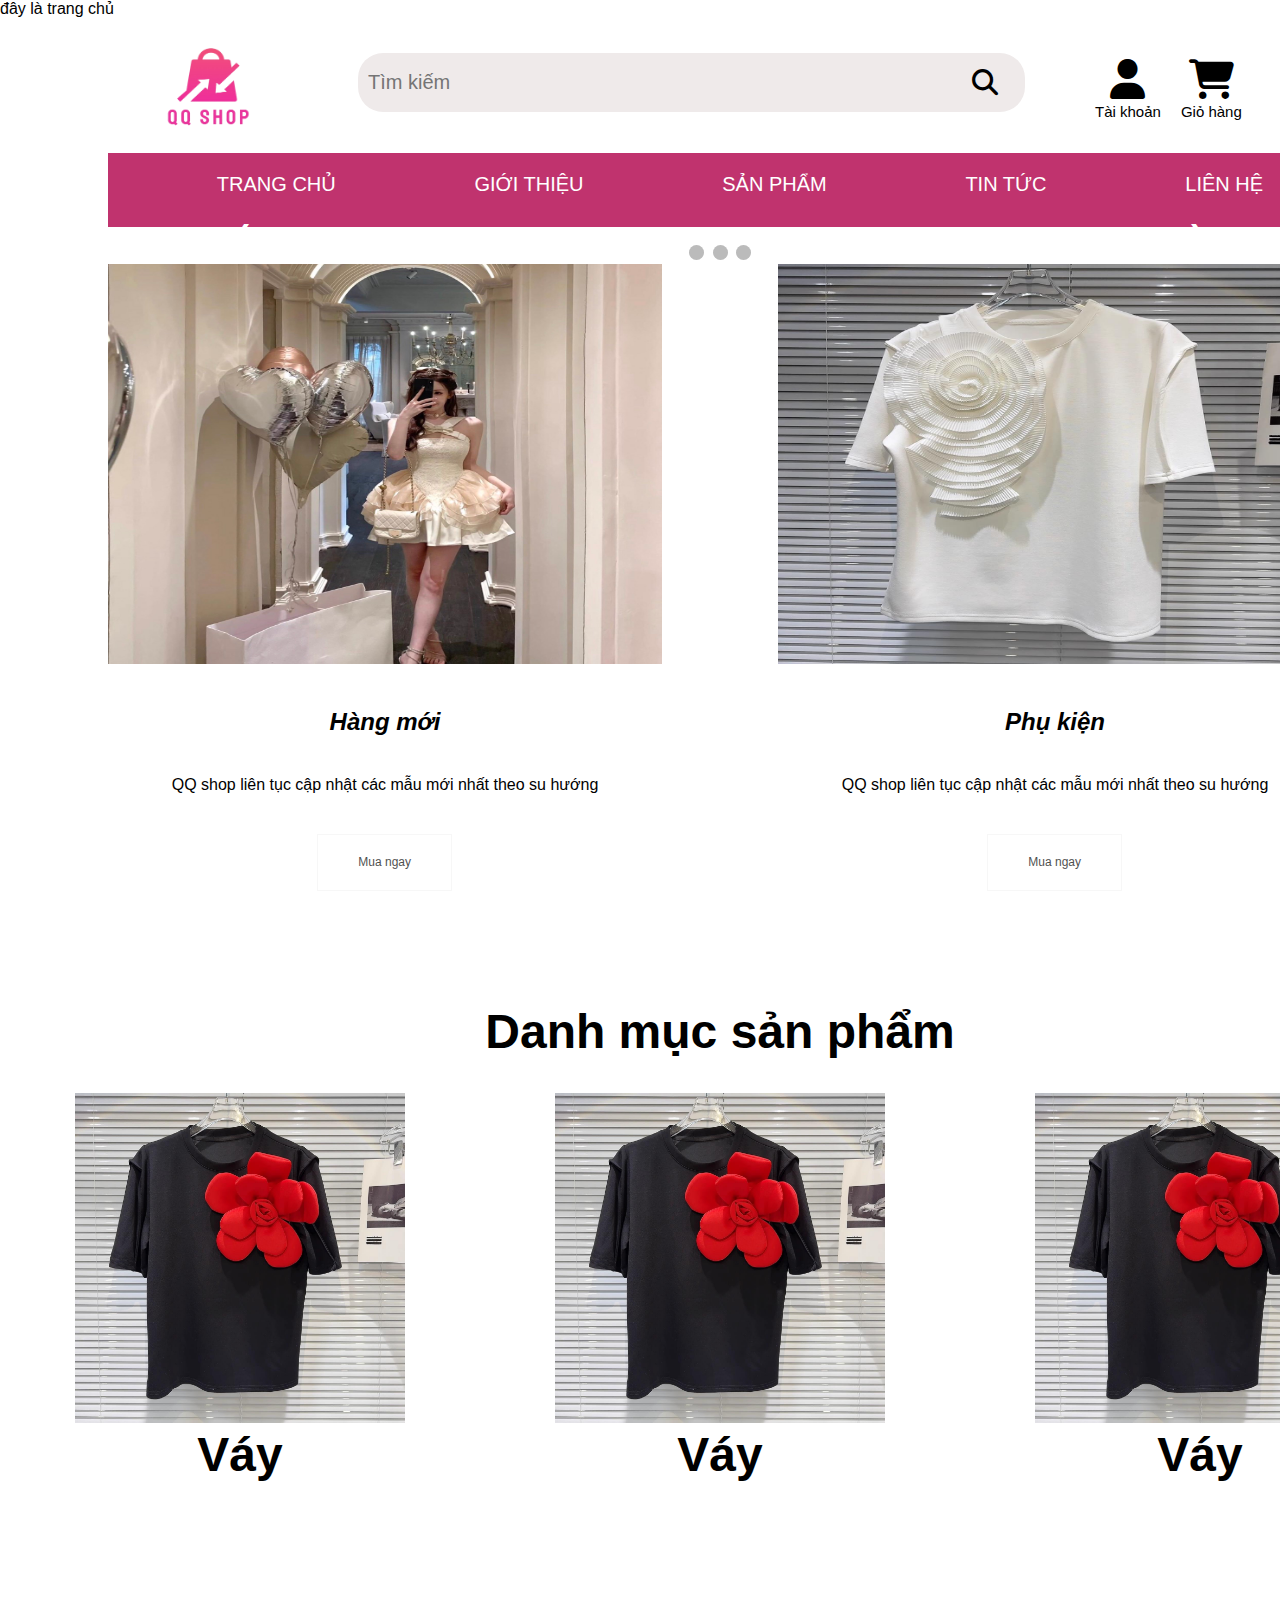
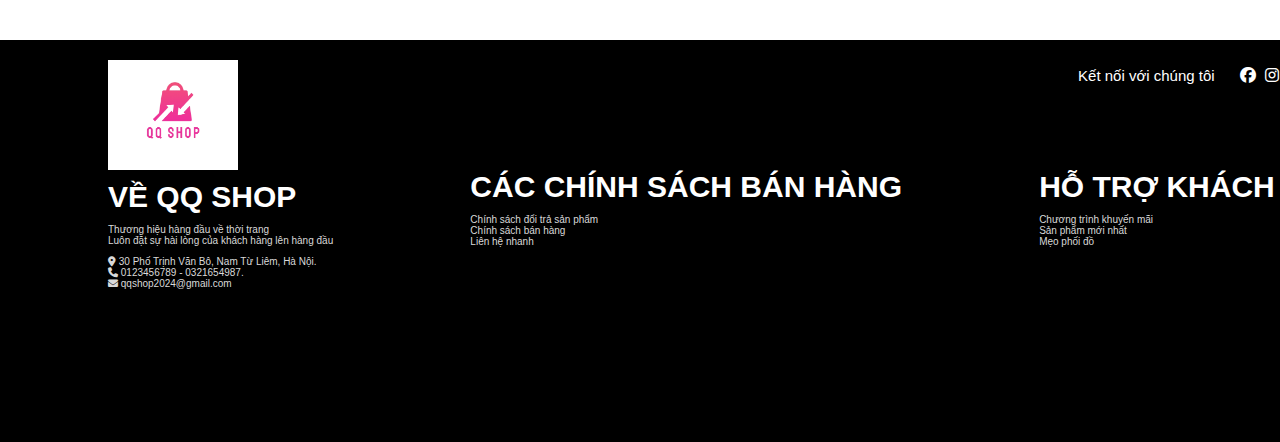
<file: index.html>
<!DOCTYPE html>
<html lang="en">
  <head>
    <meta charset="UTF-8" />
    <meta name="viewport" content="width=device-width, initial-scale=1.0" />
    <title>QQ SHOP</title>
    <link rel="stylesheet" href="css/style.css" />
    <link
      rel="stylesheet"
      href="https://cdnjs.cloudflare.com/ajax/libs/font-awesome/6.5.1/css/all.min.css"
    />
    <!-- js cho slideshow -->
    <script>
      let slideIndex = 1;
      showSlides(slideIndex);

      // Next/previous controls
      function plusSlides(n) {
        showSlides((slideIndex += n));
      }

      // Thumbnail image controls
      function currentSlide(n) {
        showSlides((slideIndex = n));
      }

      function showSlides(n) {
        let i;
        let slides = document.getElementsByClassName("mySlides");
        let dots = document.getElementsByClassName("dot");
        if (n > slides.length) {
          slideIndex = 1;
        }
        if (n < 1) {
          slideIndex = slides.length;
        }
        for (i = 0; i < slides.length; i++) {
          slides[i].style.display = "none";
        }
        for (i = 0; i < dots.length; i++) {
          dots[i].className = dots[i].className.replace(" active", "");
        }
        slides[slideIndex - 1].style.display = "block";
        dots[slideIndex - 1].className += " active";
      }
    </script>
  </head>
  <body>
    <div class="boxcenter">
      <p>đây là trang chủ</p>
      <header>
        <div class="logo">
          <img src="img/logo.png" alt="" />
        </div>
        <div class="box_search">
          <input type="search" name="search" placeholder="Tìm kiếm" />
          <span class="icon"><i class="fa-solid fa-magnifying-glass"></i></span>
        </div>
        <div class="box_right">
          <div class="box_right-taikhoan">
            <span class="icon"><i class="fa-solid fa-user"></i></span>
            <p>Tài khoản</p>
          </div>
          <div class="box_right-giohang">
            <span class="icon"><i class="fa-solid fa-cart-shopping"></i></span>
            <p>Giỏ hàng</p>
          </div>
        </div>
      </header>
      <nav>
        <ul>
          <li><a href="">TRANG CHỦ</a></li>
          <li><a href="">GIỚI THIỆU</a></li>
          <li><a href="">SẢN PHẨM</a></li>
          <li><a href="">TIN TỨC</a></li>
          <li><a href="">LIÊN HỆ</a></li>
        </ul>
      </nav>
      <article>
        <div class="content">
          <div class="banner">
            <!-- Slideshow container -->
            <div class="slideshow-container">
              <!-- Full-width images with number and caption text -->
              <div class="mySlides fade">
                <div class="numbertext">1 / 3</div>
                <img src="/img/banner1.jpg" style="width: 100%" />
                <div class="text">Caption Text</div>
              </div>

              <div class="mySlides fade">
                <div class="numbertext">2 / 3</div>
                <img src="/img/banner2.jpg" style="width: 100%" />
                <div class="text">Caption Two</div>
              </div>

              <div class="mySlides fade">
                <div class="numbertext">3 / 3</div>
                <img src="/img/banner3.jpg" style="width: 100%" />
                <div class="text">Caption Three</div>
              </div>

              <!-- Next and previous buttons -->
              <a class="prev" onclick="plusSlides(-1)">&#10094;</a>
              <a class="next" onclick="plusSlides(1)">&#10095;</a>
            </div>
            <br />

            <!-- The dots/circles -->
            <div style="text-align: center">
              <span class="dot" onclick="currentSlide(1)"></span>
              <span class="dot" onclick="currentSlide(2)"></span>
              <span class="dot" onclick="currentSlide(3)"></span>
            </div>
          </div>
          <div class="spmoi-phukien">
            <div class="spmoi">
              <img
                src="img/z5233287385840_af0ae845f139d8e8883ee281db061f34.jpg"
                style="width: 554px; height: 400px"
                alt=""
              />
              <h2>Hàng mới</h2>
              <p>QQ shop liên tục cập nhật các mẫu mới nhất theo su hướng</p>
              <button class="button-muangay">Mua ngay</button>
            </div>
            <div class="phukien">
              <img
                src="img/z5233286961091_0b87810e801dab8fc275b5969f593e02.jpg"
                style="width: 554px; height: 400px"
                alt=""
              />
              <h2>Phụ kiện</h2>
              <p>QQ shop liên tục cập nhật các mẫu mới nhất theo su hướng</p>
              <button class="button-muangay">Mua ngay</button>
            </div>
          </div>
          <div class="danhmucsp">
            <h2>Danh mục sản phẩm</h2>
            <div class="box-dmsp">
              <div class="sp">
                <img
                  src="img/z5233286981373_5733bb8d00b68e832cd935c2a43f6ae5.jpg"
                  style="width: 330px; height: 330px"
                  alt=""
                />
                <h3>Váy</h3>
              </div>
              <div class="sp">
                <img
                  src="img/z5233286981373_5733bb8d00b68e832cd935c2a43f6ae5.jpg"
                  style="width: 330px; height: 330px"
                  alt=""
                />
                <h3>Váy</h3>
              </div>
              <div class="sp">
                <img
                  src="img/z5233286981373_5733bb8d00b68e832cd935c2a43f6ae5.jpg"
                  style="width: 330px; height: 330px"
                  alt=""
                />
                <h3>Váy</h3>
              </div>
            </div>
          </div>
        </div>
      </article>
      <footer>
        <div class="row-1">
          <div class="logo">
            <img src="./img/logo.png" alt="" />
          </div>
          <div class="row-1_phai">
            <p>Kết nối với chúng tôi</p>
            <div class="icon">
              <span><i class="fa-brands fa-facebook"></i></span>
              <span><i class="fa-brands fa-instagram"></i></span>
              <span><i class="fa-brands fa-facebook-messenger"></i></span>
              <span><i class="fa-brands fa-youtube"></i></span>
            </div>
          </div>
        </div>
        <div class="row row-2">
          <div class="row-2_1">
            <h2>VỀ QQ SHOP</h2>
            <p>
              Thương hiệu hàng đầu về thời trang <br />
              Luôn đặt sự hài lòng của khách hàng lên hàng đầu
            </p>
            <div class="local">
              <i class="fa-solid fa-location-dot"></i> 30 Phố Trịnh Văn Bô, Nam
              Từ Liêm, Hà Nội.
            </div>
            <div class="phone">
              <i class="fa-solid fa-phone"></i> 0123456789 - 0321654987.
            </div>
            <div class="gmail">
              <i class="fa-solid fa-envelope"></i> qqshop2024@gmail.com
            </div>
          </div>
          <div class="row-2_2">
            <h2>CÁC CHÍNH SÁCH BÁN HÀNG</h2>
            <p>
              Chính sách đổi trả sản phẩm <br />
              Chính sách bán hàng <br />
              Liên hệ nhanh
            </p>
          </div>
          <div class="row-2_3">
            <h2>HỖ TRỢ KHÁCH HÀNG</h2>
            <p>
              Chương trình khuyến mãi <br />
              Sản phẩm mới nhất <br />
              Mẹo phối đồ
            </p>
          </div>
        </div>
      </footer>
    </div>
  </body>
</html>
</file>
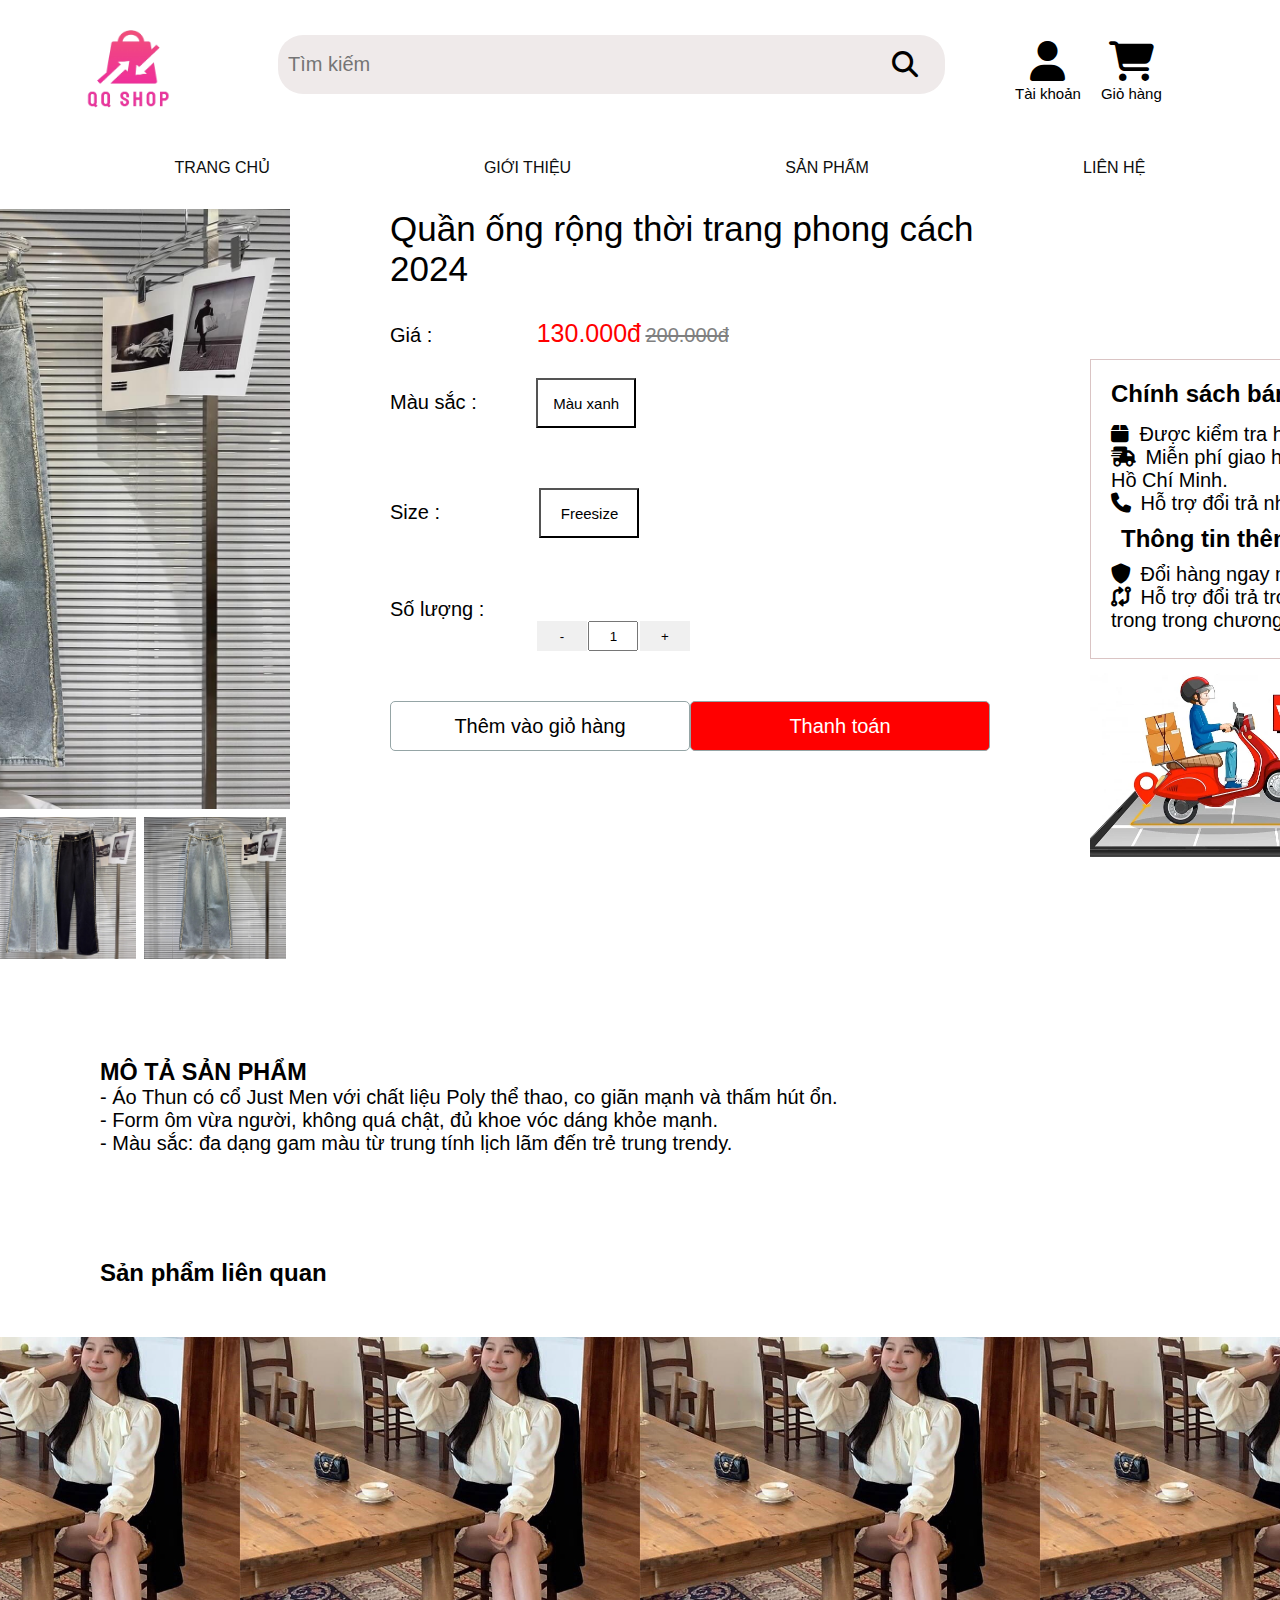
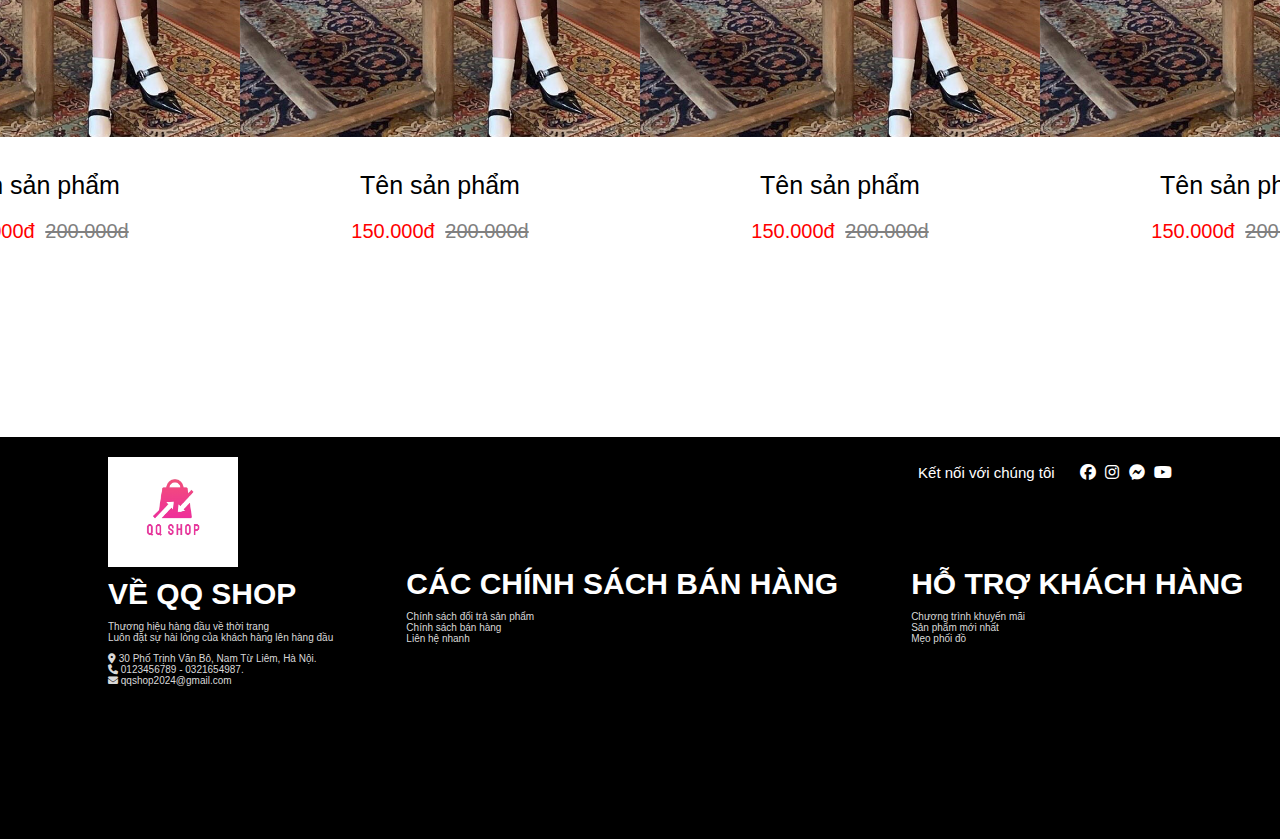
<file: chitietsanpham.html>
<!DOCTYPE html>
<html lang="en">
  <head>
    <meta charset="UTF-8" />
    <meta name="viewport" content="width=device-width, initial-scale=1.0" />
    <title>QQ SHOP</title>
    <link rel="stylesheet" href="./css/index.css" />
    <link
      rel="stylesheet"
      href="https://cdnjs.cloudflare.com/ajax/libs/font-awesome/6.5.1/css/all.min.css"
    />
  </head>

  <body>
    <div class="boxcenter">
      <header>
        <div class="logo">
          <img
            src="img/Ảnh_chụp_màn_hình_2024-03-14_225700-removebg.png"
            alt=""
          />
        </div>
        <div class="box_search">
          <input type="search" name="search" placeholder="Tìm kiếm" />
          <span class="icon"><i class="fa-solid fa-magnifying-glass"></i></span>
        </div>
        <div class="box_right">
          <div class="box_right-taikhoan">
            <span class="icon"><i class="fa-solid fa-user"></i></span>
            <p>Tài khoản</p>
          </div>
          <div class="box_right-giohang">
            <span class="icon"><i class="fa-solid fa-cart-shopping"></i></span>
            <p>Giỏ hàng</p>
          </div>
        </div>
      </header>
      <nav>
        <ul>
          <li><a href="">TRANG CHỦ</a></li>
          <li><a href="">GIỚI THIỆU</a></li>
          <li><a href="">SẢN PHẨM</a></li>

          <li><a href="">LIÊN HỆ</a></li>
        </ul>
      </nav>
      <div class="giua">
        <div class="t">
          <div class="tren">
            <img
              src="img/z5233287501735_4125a0d3e989b414572c8027aeea053e.jpg"
              alt=""
            />
          </div>
          <div class="duoi">
            <img
              src="img/z5233287453844_2f013d3e5e1a1f97ae69f56e5de87e44.jpg"
              alt=""
            />
            <img
              src="img/z5233287471069_9cd25adbd83e0e5509b92c4cba569fab.jpg"
              alt=""
            />
            <img
              src="img/z5233287492163_71b1dc995e72fbf4c4d9f2cd9ffaf17f.jpg"
              alt=""
            />
            <img
              src="img/z5233287501735_4125a0d3e989b414572c8027aeea053e.jpg"
              alt=""
            />
          </div>
        </div>
        <div class="p">
          <p>Quần ống rộng thời trang phong cách 2024</p>
          <div class="gia">
            <label for="">Giá :</label>
            <span style="margin-left: 100px">130.000đ</span>
            <span
              style="
                font-size: 20px;
                color: gray;
                text-decoration: line-through;
              "
              >200.000đ</span
            >
          </div>
          <div class="mausac">
            <label for="">Màu sắc :</label>

            <button>Màu xanh</button>
          </div>

          <div class="size">
            <label for="">Size :</label>
            <button>Freesize</button>
          </div>
          <div class="sl">
            <label style="font-size: 20px">Số lượng :</label>
            <div class="quantity">
              <button class="minus-btn" type="button">-</button>
              <input type="text" class="qty-input" value="1" />
              <button class="plus-btn" type="button">+</button>
            </div>
            <div class="thanhtoan">
              <button>Thêm vào giỏ hàng</button>
              <button class="b1">Thanh toán</button>
            </div>
          </div>

        </div>
        <div class="c">
          <div class="benphai">
          <h2>Chính sách bán hàng</h2>
          <div class="d1">
          <span><i style="font-size: 20px;" class="fa-solid fa-box"></i></span>
          <span class="chu">Được kiểm tra hàng trước khi nhận</span>
          </div>

          <div class="d2">
            <span><i style="font-size: 20px;" class="fa-solid fa-truck-fast"></i></span>
            <span class="chu">Miễn phí giao hàng với hóa đơn từ 500K tại TP. Hồ Chí Minh.</span>
          </div>

          <div class="d3">
            <span><i style="font-size: 20px;" class="fa-solid fa-phone"></i></span>
            <span class="chu">Hỗ trợ đổi trả nhanh chóng</span>
          </div>

          <h2 style="padding: 10px;">Thông tin thêm</h2>
          <div class="d4">
            <span class="icon1"><i style="font-size: 20px;" class="fa-solid fa-shield"></i></span>
            <span class="chu">Đổi hàng ngay nếu lỗi từ người bán</span>
          </div>
          <div class="d5">
            <span><i style="font-size: 20px;" class="fa-solid fa-code-compare"></i></span>
            <span class="chu">Hỗ trợ đổi trả trong vòng 7 ngày (trừ sản phẩm trong trong chương trình ưu đãi).</span>
          </div>
          
        </div>
        <img src="img/product_banner.webp" alt="">
        </div>
      </div>

     <article class="mota">
      <h3>MÔ TẢ SẢN PHẨM</h3>
        
        <p>
          - Áo Thun có cổ Just Men với chất liệu Poly thể thao, co giãn mạnh và thấm hút ổn.</p>
        <p>- Form ôm vừa người, không quá chật, đủ khoe vóc dáng khỏe mạnh.</p>
          <p>- Màu sắc: đa dạng gam màu từ trung tính lịch lãm đến trẻ trung trendy.</p>
        
     
     </article>

     <h2 style="margin-left: 100px; ">Sản phẩm liên quan</h2>

     <article class="splq">
        <div class="sp1">
          <img src="./img/z5233287086764_5a383f8d05003f587cf5588212d1ff54.jpg" alt="">
          <br>
          <span class="tensp">Tên sản phẩm</span>
          <p style="color: red;">150.000đ <span style="color: gray;text-decoration: line-through; margin-left: 5px;">200.000d</span></p>
        </div>
        <div class="sp2">
          <img src="./img/z5233287086764_5a383f8d05003f587cf5588212d1ff54.jpg" alt="">
          <br>
          <span class="tensp">Tên sản phẩm</span>
          <p style="color: red;">150.000đ <span style="color: gray;text-decoration: line-through; margin-left: 5px;">200.000d</span></p>
        </div>
        <div class="sp3">
          <img src="./img/z5233287086764_5a383f8d05003f587cf5588212d1ff54.jpg" alt="">
          <br>
          <span class="tensp">Tên sản phẩm</span>
          <p style="color: red;">150.000đ <span style="color: gray;text-decoration: line-through; margin-left: 5px;">200.000d</span></p>
        </div>
        <div class="sp4">
          <img src="./img/z5233287086764_5a383f8d05003f587cf5588212d1ff54.jpg" alt="">
          <br>
          <span class="tensp">Tên sản phẩm</span>
          <p style="color: red;">150.000đ <span style="color: gray;text-decoration: line-through; margin-left: 5px;">200.000d</span></p>
        </div>
        
     </article>


   
        

<!-- footter -->

      <footer>
        <div class="row-1">
          <div class="logo">
            <img
              src="img/Ảnh_chụp_màn_hình_2024-03-14_225700-removebg.png"
              alt=""
            />
          </div>
          <div class="row-1_phai">
            <p>Kết nối với chúng tôi</p>
            <div class="icon">
              <span><i class="fa-brands fa-facebook"></i></span>
              <span><i class="fa-brands fa-instagram"></i></span>
              <span><i class="fa-brands fa-facebook-messenger"></i></span>
              <span><i class="fa-brands fa-youtube"></i></span>
            </div>
          </div>
        </div>




        
        <div class="row row-2">
          <div class="row-2_1">
            <h2>VỀ QQ SHOP</h2>
            <p>
              Thương hiệu hàng đầu về thời trang <br />
              Luôn đặt sự hài lòng của khách hàng lên hàng đầu
            </p>
            <div class="local">
              <i class="fa-solid fa-location-dot"></i> 30 Phố Trịnh Văn Bô, Nam
              Từ Liêm, Hà Nội.
            </div>
            <div class="phone">
              <i class="fa-solid fa-phone"></i> 0123456789 - 0321654987.
            </div>
            <div class="gmail">
              <i class="fa-solid fa-envelope"></i> qqshop2024@gmail.com
            </div>
          </div>
          <div class="row-2_2">
            <h2>CÁC CHÍNH SÁCH BÁN HÀNG</h2>
            <p>
              Chính sách đổi trả sản phẩm <br />
              Chính sách bán hàng <br />
              Liên hệ nhanh
            </p>
          </div>
          <div class="row-2_3">
            <h2>HỖ TRỢ KHÁCH HÀNG</h2>
            <p>
              Chương trình khuyến mãi <br />
              Sản phẩm mới nhất <br />
              Mẹo phối đồ
            </p>
          </div>
        </div>
      </footer>
    </div>
    <script>
      document.addEventListener("DOMContentLoaded", function () {
        const minusButton = document.querySelector(".minus-btn");
        const plusButton = document.querySelector(".plus-btn");
        const inputField = document.querySelector(".qty-input");

        minusButton.addEventListener("click", function () {
          let currentValue = parseInt(inputField.value);
          if (currentValue > 1) {
            inputField.value = currentValue - 1;
          }
        });

        plusButton.addEventListener("click", function () {
          let currentValue = parseInt(inputField.value);
          inputField.value = currentValue + 1;
        });
      });
    </script>
  </body>
</html>
</file>
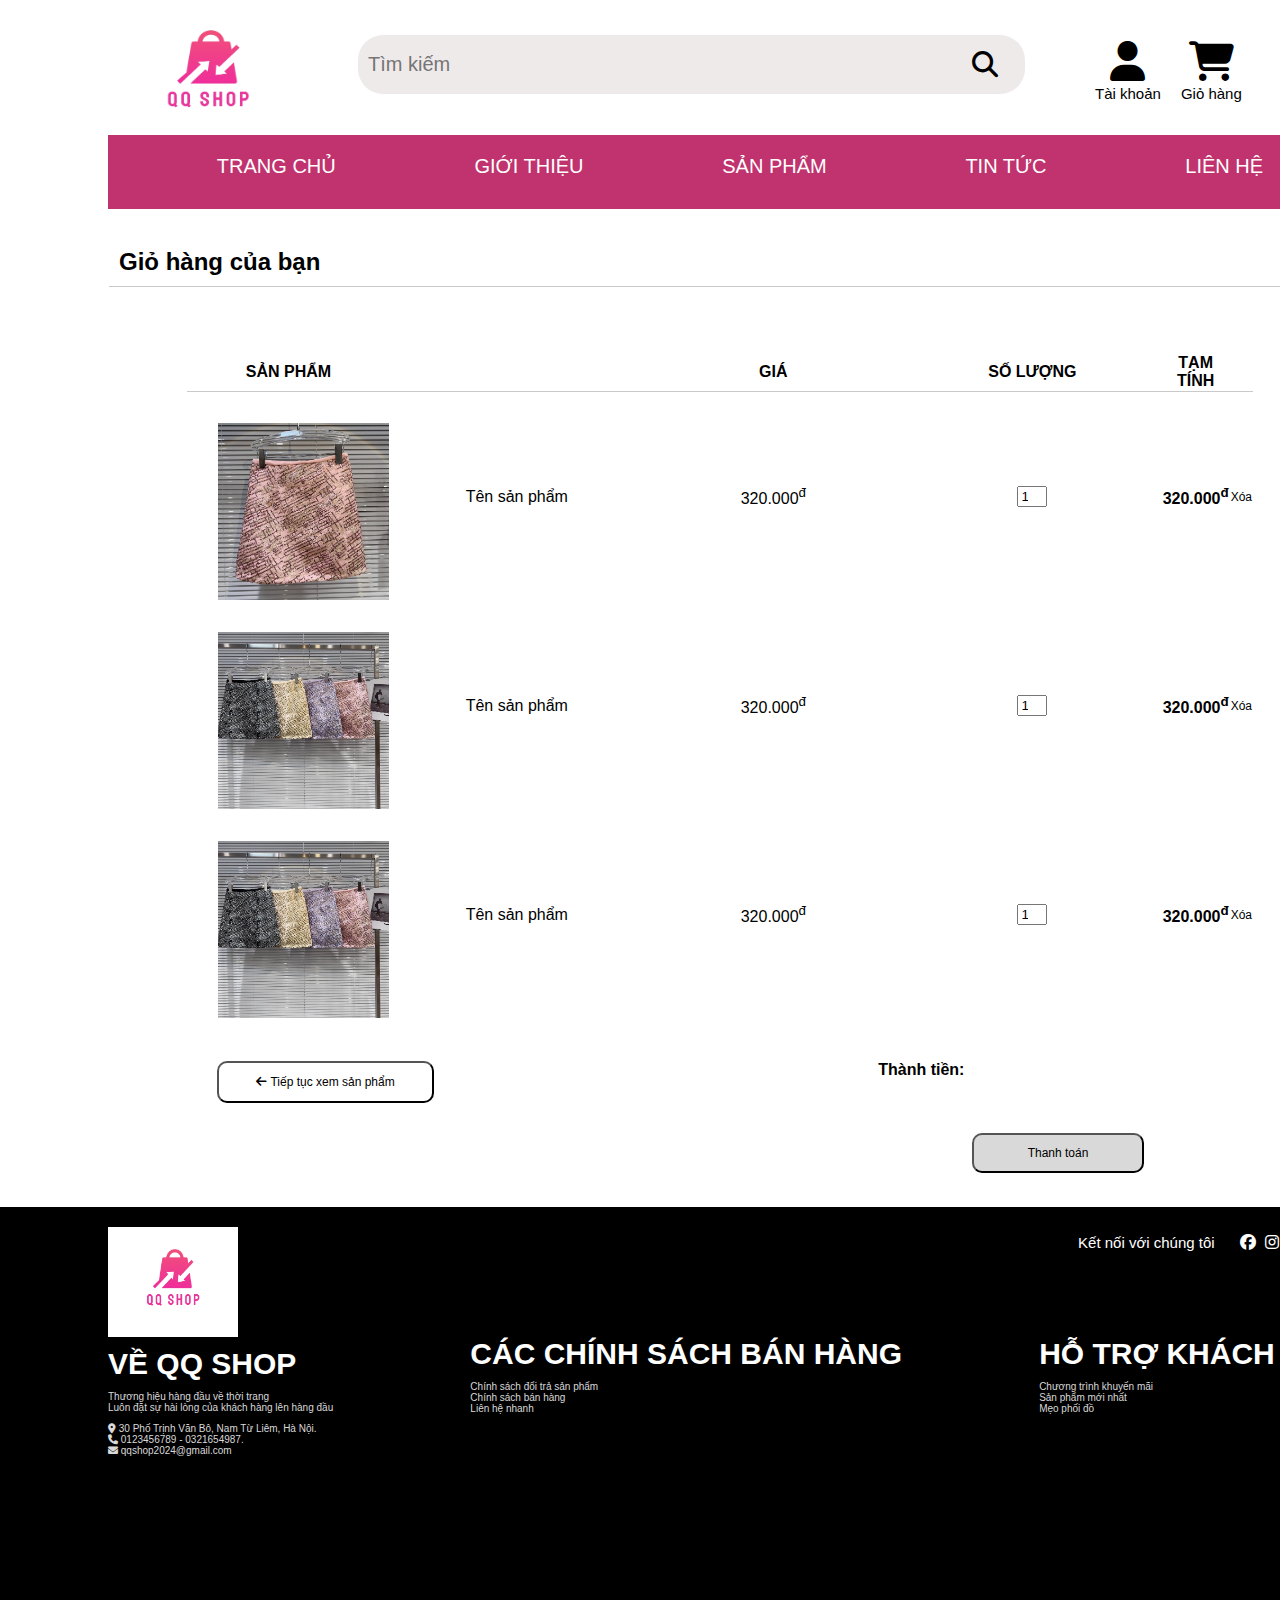
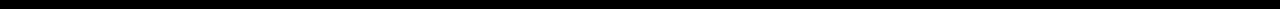
<file: giohang.html>
<!DOCTYPE html>
<html lang="en">
  <head>
    <meta charset="UTF-8" />
    <meta name="viewport" content="width=device-width, initial-scale=1.0" />
    <title>QQ SHOP</title>
    <link rel="stylesheet" href="css/style.css" />
    <link
      rel="stylesheet"
      href="https://cdnjs.cloudflare.com/ajax/libs/font-awesome/6.5.1/css/all.min.css"
    />
  </head>
  <body>
    <div class="boxcenter">
      <header>
        <div class="logo">
          <img src="img/logo.png" alt="" />
        </div>
        <div class="box_search">
          <input type="search" name="search" placeholder="Tìm kiếm" />
          <span class="icon"><i class="fa-solid fa-magnifying-glass"></i></span>
        </div>
        <div class="box_right">
          <div class="box_right-taikhoan">
            <span class="icon"><i class="fa-solid fa-user"></i></span>
            <p>Tài khoản</p>
          </div>
          <div class="box_right-giohang">
            <span class="icon"><i class="fa-solid fa-cart-shopping"></i></span>
            <p>Giỏ hàng</p>
          </div>
        </div>
      </header>
      <nav>
        <ul>
          <li><a href="">TRANG CHỦ</a></li>
          <li><a href="">GIỚI THIỆU</a></li>
          <li><a href="">SẢN PHẨM</a></li>
          <li><a href="">TIN TỨC</a></li>
          <li><a href="">LIÊN HỆ</a></li>
        </ul>
      </nav>
      <article>
        <div class="box-giohang">
          <h2>Giỏ hàng của bạn</h2>
          <table>
            <tr>
              <th>SẢN PHẨM</th>
              <th></th>
              <th>GIÁ</th>
              <th>SỐ LƯỢNG</th>
              <th>TẠM TÍNH</th>
              <th></th>
            </tr>
            <tr>
              <td style="display: flex; align-items: center">
                <img
                  src="img/z5233286986155_c79668965463292694a31daad73e140e.jpg"
                  style="width: 171px; height: 177px"
                  alt=""
                />
              </td>
              <td>Tên sản phẩm</td>
              <td>
                <p><span>320.000</span><sup>đ</sup></p>
              </td>
              <td>
                <input
                  style="width: 30px; outline: none"
                  type="number"
                  value="1"
                  min="1"
                />
              </td>
              <td>
                <p style="font-weight: bold">
                  <span>320.000</span><sup>đ</sup>
                </p>
              </td>
              <td style="cursor: pointer; font-size: 12px">Xóa</td>
            </tr>
            <tr>
              <td style="display: flex; align-items: center">
                <img
                  src="img/z5233287004138_e251ba945d8723c50348e8467e6cc67f.jpg"
                  style="width: 171px; height: 177px"
                  alt=""
                />
              </td>
              <td>Tên sản phẩm</td>
              <td>
                <p><span>320.000</span><sup>đ</sup></p>
              </td>
              <td>
                <input
                  style="width: 30px; outline: none"
                  type="number"
                  value="1"
                  min="1"
                />
              </td>
              <td>
                <p style="font-weight: bold">
                  <span>320.000</span><sup>đ</sup>
                </p>
              </td>
              <td style="cursor: pointer; font-size: 12px">Xóa</td>
            </tr>
            <tr>
              <td style="display: flex; align-items: center">
                <img
                  src="img/z5233287004138_e251ba945d8723c50348e8467e6cc67f.jpg"
                  style="width: 171px; height: 177px"
                  alt=""
                />
              </td>
              <td>Tên sản phẩm</td>
              <td>
                <p><span>320.000</span><sup>đ</sup></p>
              </td>
              <td>
                <input
                  style="width: 30px; outline: none"
                  type="number"
                  value="1"
                  min="1"
                />
              </td>
              <td>
                <p style="font-weight: bold">
                  <span>320.000</span><sup>đ</sup>
                </p>
              </td>
              <td style="cursor: pointer; font-size: 12px">Xóa</td>
            </tr>
          </table>
          <button class="button-xemthemsp">
            <i class="fa-solid fa-arrow-left"></i> Tiếp tục xem sản phẩm
          </button>
          <div class="thanhtien">
            <p style="font-weight: bold;"><span>Thành tiền:</span></p>
          </div>
        </div>
        <button class="button-thanhtoan">
            Thanh toán
          </button>
      </article>
      <footer>
        <div class="row-1">
          <div class="logo">
            <img src="./img/logo.png" alt="" />
          </div>
          <div class="row-1_phai">
            <p>Kết nối với chúng tôi</p>
            <div class="icon">
              <span><i class="fa-brands fa-facebook"></i></span>
              <span><i class="fa-brands fa-instagram"></i></span>
              <span><i class="fa-brands fa-facebook-messenger"></i></span>
              <span><i class="fa-brands fa-youtube"></i></span>
            </div>
          </div>
        </div>
        <div class="row row-2">
          <div class="row-2_1">
            <h2>VỀ QQ SHOP</h2>
            <p>
              Thương hiệu hàng đầu về thời trang <br />
              Luôn đặt sự hài lòng của khách hàng lên hàng đầu
            </p>
            <div class="local">
              <i class="fa-solid fa-location-dot"></i> 30 Phố Trịnh Văn Bô, Nam
              Từ Liêm, Hà Nội.
            </div>
            <div class="phone">
              <i class="fa-solid fa-phone"></i> 0123456789 - 0321654987.
            </div>
            <div class="gmail">
              <i class="fa-solid fa-envelope"></i> qqshop2024@gmail.com
            </div>
          </div>
          <div class="row-2_2">
            <h2>CÁC CHÍNH SÁCH BÁN HÀNG</h2>
            <p>
              Chính sách đổi trả sản phẩm <br />
              Chính sách bán hàng <br />
              Liên hệ nhanh
            </p>
          </div>
          <div class="row-2_3">
            <h2>HỖ TRỢ KHÁCH HÀNG</h2>
            <p>
              Chương trình khuyến mãi <br />
              Sản phẩm mới nhất <br />
              Mẹo phối đồ
            </p>
          </div>
        </div>
      </footer>
    </div>
    <script></script>
  </body>
</html>
</file>
<file: css/style.css>
* {
  box-sizing: border-box;
  margin: 0 auto;
  font-family: "Roboto", "Helvetica", "Arial", sans-serif;
}

.boxcenter {
  width: 1440px;
}

.row {
  float: left;
  width: 100%;
}

/* admin */
.container {
  width: 1440px;
  box-sizing: border-box;
  margin: 0 auto;
  font-family: "Roboto", "Helvetica", "Arial", sans-serif;
}

.headerAdmin {
  width: 85%;
  background-color: #eee;
  border: 1px #ccc solid;
  color: #666;
  border-radius: 5px;
  padding: 10px 0;
  margin-top: 10px;
}

.headerAdmin h1 {
  font-size: 1.5vw;
  margin-left: 108px;
}

.mb {
  margin-bottom: 10px;
}

.row-frmtitle {
  width: 85%;
  background-color: #eee;
  border: 1px #ccc solid;
  color: #666;
  border-radius: 5px;
  padding: 10px 20px;
}

.frmcontent {
  padding: 20px 108px;
}

.form-dsLoai table {
  width: 100%;
  border-collapse: collapse;
}

.form-dsLoai table th {
  padding: 15px;
  background-color: #ccc;
}

.form-dsLoai table td {
  padding: 10px 20px;
  border: 1px #ccc solid;
}

.abc {
  overflow: hidden;
  display: block;
  width: 1224px;
  height: 135px;
  /* background-color: antiquewhite; */
}

.abc .logo {
  float: left;
}

.abc .logo img {
  width: 200px;
  height: 150px;
}

.abc .box_search {
  width: 667px;
  margin-top: 35px;
  margin-left: 50px;
  float: left;
  display: flex;
  position: relative;
}

.abc .box_search .icon {
  position: absolute;
  top: 25%;
  font-size: 26px;
  z-index: 1;
  left: 92%;
}

.abc .box_search input[type="search"] {
  width: 100%;
  height: 59px;
  background-color: #efeaea;
  font-size: 15pt;
  padding: 5px 10px;
  border: none;
  border-bottom-left-radius: 25px;
  border-top-left-radius: 25px;
  border-top-right-radius: 25px;
  border-bottom-right-radius: 25px;
}

.abc .box_search input[type="search"]:hover,
.abc .box_search input[type="search"]:active,
.abc .box_search input[type="search"]:focus {
  outline: none;
}

.abc .box_right {
  float: left;
  display: flex;

  margin-top: 40px;
  margin-left: 70px;
  font-size: 20px;
}

.abc .box_right .box_right-taikhoan {
  margin-right: 20px;
  text-align: center;
}

.abc .box_right .box_right-taikhoan .icon {
  font-size: 40px;
}

.abc .box_right .box_right-taikhoan > p {
  font-size: 15px;
}

.abc .box_right .box_right-giohang {
  margin-right: 20px;
  text-align: center;
}

.abc .box_right .box_right-giohang .icon {
  font-size: 40px;
}

.abc .box_right .box_right-giohang > p {
  font-size: 15px;
}

/* admin */

/* header */
header {
  overflow: hidden;
  display: block;
  width: 1224px;
  height: 135px;
  /* background-color: antiquewhite; */
}

header .logo {
  float: left;
}

header .logo img {
  width: 200px;
  height: 150px;
}

header .box_search {
  width: 667px;
  margin-top: 35px;
  margin-left: 50px;
  float: left;
  display: flex;
  position: relative;
}

header .box_search .icon {
  position: absolute;
  top: 25%;
  font-size: 26px;
  z-index: 1;
  left: 92%;
}

header .box_search input[type="search"] {
  width: 100%;
  height: 59px;
  background-color: #efeaea;
  font-size: 15pt;
  padding: 5px 10px;
  border: none;
  border-bottom-left-radius: 25px;
  border-top-left-radius: 25px;
  border-top-right-radius: 25px;
  border-bottom-right-radius: 25px;
}

header .box_search input[type="search"]:hover,
header .box_search input[type="search"]:active,
header .box_search input[type="search"]:focus {
  outline: none;
}

header .box_right {
  float: left;
  display: flex;

  margin-top: 40px;
  margin-left: 70px;
  font-size: 20px;
}

header .box_right .box_right-taikhoan {
  margin-right: 20px;
  text-align: center;
}

header .box_right .box_right-taikhoan .icon {
  font-size: 40px;
}

header .box_right .box_right-taikhoan > p {
  font-size: 15px;
}

header .box_right .box_right-giohang {
  margin-right: 20px;
  text-align: center;
}

header .box_right .box_right-giohang .icon {
  font-size: 40px;
}

header .box_right .box_right-giohang > p {
  font-size: 15px;
}

/* nav */
nav ul {
  width: 1225px;
  height: 74px;
  list-style-type: none;
  /* background-color:#FF3434; */
  background-color: #c0336e;
  display: flex;
}

nav ul li {
  margin-top: 20px;
  float: left;
  /* border: 1px solid red; */
}

nav ul li a {
  color: #ffffff;
  text-decoration: none;
  /* border: 1px solid red; */
  font-size: 20px;
}

nav ul li a:hover {
  border-bottom: 2px solid #ffffff;
}

/* footer */
footer {
  width: 100%;
  height: 402px;
  background-color: #000000;
}

footer .row-1 .logo img {
  float: left;
  width: 130px;
  height: 110px;
  background-color: #ffffff;
  margin-left: 108px;
  margin-top: 20px;
}

.row-1 .row-1_phai {
  color: #ffffff;
  float: right;
  display: flex;
  margin-top: 27px;
  margin-right: 108px;
}

.row-1 .row-1_phai p {
  font-size: 15px;
  padding-right: 20px;
}

.row-1 .row-1_phai .icon span {
  padding-left: 5px;
}

.row-1 {
  display: block;
}

.row-2 {
  display: flex;
  color: #ffffff;
  font-size: 10px;
}

.row-2 h2 {
  font-size: 30px;
}

.row-2 .row-2_1 {
  margin-top: 10px;
  margin-left: 108px;
}

.row-2 .row-2_1 p {
  margin: 10px 0;
  color: #d9d9d9;
}

.row-2 .row-2_1 .local {
  color: #d9d9d9;
}

.row-2 .row-2_1 .phone {
  color: #d9d9d9;
}

.row-2 .row-2_1 .gmail {
  color: #d9d9d9;
}

.row-2 .row-2_2 p {
  margin: 10px 0;
  color: #d9d9d9;
}

.row-2 .row-2_3 p {
  margin: 10px 0;

  color: #d9d9d9;
}

/* Slideshow container */
.slideshow-container {
  max-width: 1000px;
  position: relative;
  margin: auto;
}

/* Hide the images by default */
.mySlides {
  display: none;
}

/* Next & previous buttons */
.prev,
.next {
  cursor: pointer;
  position: absolute;
  top: 50%;
  width: auto;
  margin-top: -22px;
  padding: 16px;
  color: white;
  font-weight: bold;
  font-size: 18px;
  transition: 0.6s ease;
  border-radius: 0 3px 3px 0;
  user-select: none;
}

/* Position the "next button" to the right */
.next {
  right: 0;
  border-radius: 3px 0 0 3px;
}

/* On hover, add a black background color with a little bit see-through */
.prev:hover,
.next:hover {
  background-color: rgba(0, 0, 0, 0.8);
}

/* Caption text */
.text {
  color: #f2f2f2;
  font-size: 15px;
  padding: 8px 12px;
  position: absolute;
  bottom: 8px;
  width: 100%;
  text-align: center;
}

/* Number text (1/3 etc) */
.numbertext {
  color: #f2f2f2;
  font-size: 12px;
  padding: 8px 12px;
  position: absolute;
  top: 0;
}

/* The dots/bullets/indicators */
.dot {
  cursor: pointer;
  height: 15px;
  width: 15px;
  margin: 0 2px;
  background-color: #bbb;
  border-radius: 50%;
  display: inline-block;
  transition: background-color 0.6s ease;
}

.active,
.dot:hover {
  background-color: #717171;
}

/* Fading animation */
.fade {
  animation-name: fade;
  animation-duration: 1.5s;
}

@keyframes fade {
  from {
    opacity: 0.4;
  }

  to {
    opacity: 1;
  }
}

/* slideshow */

.spmoi-phukien {
  display: flex;
}

.spmoi-phukien .spmoi {
  margin-left: 108px;
}

.spmoi-phukien .spmoi h2 {
  text-align: center;
  font-style: italic;
  margin-bottom: 40px;
  margin-top: 40px;
}

.spmoi-phukien .spmoi p {
  text-align: center;
}

.spmoi-phukien .phukien {
  margin-right: 108px;
}

.spmoi-phukien .phukien h2 {
  text-align: center;
  font-style: italic;
  margin-bottom: 40px;
  margin-top: 40px;
}

.spmoi-phukien .phukien p {
  text-align: center;
}

.button-muangay {
  font-size: 12px;
  width: 135.3px;
  height: 56.76px;
  border: 1px solid #f5f5f5;
  background-color: #ffffff;
  margin-left: 209px;
  margin-top: 40px;
  margin-bottom: 113px;
  opacity: 0.7;
  transition: 0.3s;
}

.button-muangay:hover {
  background-color: #f5f5f5;
  opacity: 2;
}

.danhmucsp {
  margin-bottom: 158px;
}

.danhmucsp h2 {
  font-size: 48px;
  text-align: center;
  margin-bottom: 34px;
}

.box-dmsp {
  display: flex;
}

.box-dmsp .sp > h3 {
  font-size: 48px;
  text-align: center;
}

.box-giohang {
  width: 1222px;

  margin-top: 29px;
  display: block;
}

.box-giohang > h2 {
  width: 1222px;
  padding: 10px;
  border-bottom: 1px solid #cacaca;
}

.box-giohang table {
  margin-top: 66px;
  width: 1066px;
  height: auto;
  border-collapse: collapse;
  margin-bottom: 42px;
}

.box-giohang table th {
  border-bottom: 1px solid #cacaca;
}

.box-giohang table tr td img {
  margin-top: 30px;
  margin-left: 30px;
}

.box-giohang table th:nth-child(2) {
  width: 30%;
}

.box-giohang table th:nth-child(3) {
  width: 30%;
}

.box-giohang table th:nth-child(4) {
  width: 30%;
}

.box-giohang table td {
  text-align: center;
}

.button-xemthemsp {
  width: 217px;
  height: 42px;
  font-size: 12px;
  border-radius: 10px;
  background-color: #ffffff;
  opacity: 1;
  transition: 0.3s;
  margin-left: 108px;
  margin-bottom: 30px;
  position: relative;
}

.button-xemthemsp:hover {
  background-color: #d9d9d9;
  opacity: 2;
}

.thanhtien {
  float: right;
  display: flex;
  position: relative;
  top: 50%;
  right: 30%;
}

.button-thanhtoan {
  margin-left: 972px;
  width: 172px;
  height: 40px;
  font-size: 12px;
  border-radius: 10px;
  background-color: #d9d9d9;
  opacity: 1;
  transition: 0.3s;
  margin-bottom: 34px;
}

.button-thanhtoan:hover {
  background-color: #ffffff;
  opacity: 2;
}
.frmcontent input[type="text"] {
  width: 100%;
  border: 1px #ccc solid;
  padding: 5px 10px;
  border-radius: 5px;
}

.frmcontent input[type="submit"],
.frmcontent input[type="reset"],
.frmcontent input[type="button"] {
  border-radius: 5px;
  padding: 5px 10px;
  background-color: white;
  border: 1px #ccc solid;
}

.frmcontent input[type="submit"]:hover,
.frmcontent input[type="button"]:hover,
.frmcontent input[type="reset"]:hover {
  background-color: #ccc;
}
.billsearch{
  margin-left: 108px;
}
.billsearch input[type="text"],
.billsearch input[type="submit"]{
  border-radius: 5px;
  height: 30px;

}
.billsearch input[type="submit"]{
  background: none;
}
</file>
<file: css/index.css>
* {
  box-sizing: border-box;
  margin: 0 auto;
  font-family: "Roboto", "Helvetica", "Arial", sans-serif;
}

.boxcenter {
  width: 100%;
}
.row {
  float: left;
  width: 100%;
}
header {
  overflow: hidden;
  display: block;
  width: 1224px;
  height: 135px;
  /* background-color: antiquewhite; */
}

header .logo {
  float: left;
}
header .logo img {
  width: 200px;
  height: 150px;
}

header .box_search {
  width: 667px;
  margin-top: 35px;
  margin-left: 50px;
  float: left;
  display: flex;
  position: relative;
}
header .box_search .icon {
  position: absolute;
  top: 25%;
  font-size: 26px;
  z-index: 1;
  left: 92%;
}
header .box_search input[type="search"] {
  width: 100%;
  height: 59px;
  background-color: #efeaea;
  font-size: 15pt;
  padding: 5px 10px;
  border: none;
  border-bottom-left-radius: 25px;
  border-top-left-radius: 25px;
  border-top-right-radius: 25px;
  border-bottom-right-radius: 25px;
}
header .box_search input[type="search"]:hover,
header .box_search input[type="search"]:active,
header .box_search input[type="search"]:focus {
  outline: none;
}
header .box_right {
  float: left;
  display: flex;

  margin-top: 40px;
  margin-left: 70px;
  font-size: 20px;
}
header .box_right .box_right-taikhoan {
  margin-right: 20px;
  text-align: center;
}
header .box_right .box_right-taikhoan .icon {
  font-size: 40px;
}
header .box_right .box_right-taikhoan > p {
  font-size: 15px;
}
header .box_right .box_right-giohang {
  margin-right: 20px;
  text-align: center;
}

header .box_right .box_right-giohang .icon {
  font-size: 40px;
}
header .box_right .box_right-giohang > p {
  font-size: 15px;
}
/* nav */
nav ul {
  width: 1225px;
  height: 74px;
  list-style-type: none;
  /* background-color:#FF3434; */
  /* background-color: #ed75a7; */
  display: flex;
}
nav ul li {
  margin-top: 20px;
  float: left;
  /* border: 1px solid red; */
}
nav ul li a {
  position: relative;
      display: block;
      padding: 4px 0;
      font-family: Lato, sans-serif;
      color: #0d0e0e;
      text-decoration: none;
      text-transform: uppercase;
      transition: 0.5s;
}
nav ul li a::after{
      position: absolute;
        content: "";
        top: 100%;
        left: 0;
        width: 100%;
        height: 3px;
        background: #3498db;
        transform: scaleX(0);
        transform-origin: right;
        transition: transform 0.5s;
}
nav ul li a:hover{
    color: #95a5a6;
}
nav ul li a:hover::after{
     transform: scaleX(1);
        transform-origin: left;
}

/*section*/
.giua{
  width: 100%;
  height: 850px;
  display: flex;
  justify-content: center;
  
}
.giua>.t{
  width: 500px;
  float: left;
  
}
.giua>.t>.tren> img{
  height: 600px;
  width: 600px;
}
.giua>.t>.duoi{
  display: flex;
  height: 100px;
}
.giua>.t>.duoi> img{
  height: 142px;
  margin: 4px;
}

.giua>.p{
  padding-left: 200px;
}
.giua>.p> p{
  font-size: 35px;
  font-family: "Roboto", "Helvetica", "Arial", sans-serif;
  
}
.giua>.p>.gia{
  margin-top: 30px;
}
.giua>.p>.gia> label{
  font-size: 20px;
}
.giua>.p>.gia> span{
  
  font-size: 25px;
  color: red;
}

.giua>.p>.mausac{
  margin-top: 30px;
}
.giua>.p>.mausac> label{
  font-size: 20px;
}
.giua>.p>.mausac> button{
  margin-left: 55px;
  height: 50px;
  width: 100px;
  background-color: white;
  font-size: 15px;
}

.giua>.p>.size{
  margin-top: 60px;
}
.giua>.p>.size> label{
  font-size: 20px;
}
.giua>.p>.size> button{
  margin-left: 95px;
  height: 50px;
  width: 100px;
  background-color: white;
  font-size: 15px;
}
.giua>.p>.quantity{
  margin-top: 80px;
}
.sl{
margin-top: 60px;
  
}

.quantity {
  
  margin-left: 150px;
  align-items: center;
  
}

.qty-input {
  width: 50px;
  height: 30px;
  text-align: center;
}

.plus-btn, .minus-btn {
  background-color: #f0f0f0;
  border: none;
  width: 50px;
  height: 30px;
  cursor: pointer;
  margin: 0 -3px;
}

.plus-btn:hover, .minus-btn:hover {
  background-color: #e0e0e0;
}
.thanhtoan{
  margin-top: 50px;
  display: flex;
}
.thanhtoan>button{
height: 50px;
width: 300px;
background-color: white;
font-size: 20px;
border-radius: 5px;
border:1px solid #95a5a6;
}
.thanhtoan>.b1{
  background-color: red;
  color: white;

}
.c{
 
  padding-top: 150px;
  padding-left: 100px;
  
}
.benphai{
  border: 1px solid rgb(218, 196, 196);
 padding: 20px;
  height: 300px;
  text-align: left;
  width: 500px;
 
}
.d1{
  margin-top: 15px;
  font-size: 20px; 
}
.chu{
  font-size: 20px;
  margin-left: 5px;
}

.c>img{
  height: 200px;
}

/*  mô tả sẩn phẩm */
.mota{
  height: 200px;
  margin-left: 100px;
  font-size: 20px;
}
.splq{
  height: 700px;
  display: flex;
  justify-content: center;
  padding-top: 50px;
}
.sp1{
  
  height: 530px;
  text-align: center;
 /* width: 50px; */
    /* height: 50px;
    margin: 10px;
    background-color: black; */
   
}
.sp1:hover{
   -moz-box-shadow: 3px 3px 5px 0px #666;
    -webkit-box-shadow: 3px 3px 5px 0px #666;
    box-shadow: 3px 3px 5px 0px #666;
}

.sp1>img{
  height: 400px;
  margin-bottom: 30px;
  
}
.sp1>.tensp{
  font-size: 25px;
  padding-bottom: 20px;
}
.sp1> p{
  font-size: 20px;
  padding-top: 20px;

}

.sp2{
  
  height: 530px;
  text-align: center;
 /* width: 50px; */
    /* height: 50px;
    margin: 10px;
    background-color: black; */
   
}
.sp2:hover{
   -moz-box-shadow: 3px 3px 5px 0px #666;
    -webkit-box-shadow: 3px 3px 5px 0px #666;
    box-shadow: 3px 3px 5px 0px #666;
}

.sp2>img{
  height: 400px;
  margin-bottom: 30px;
  
}
.sp2>.tensp{
  font-size: 25px;
  padding-bottom: 20px;
}
.sp2> p{
  font-size: 20px;
  padding-top: 20px;

}

.sp3{
  
  height: 530px;
  text-align: center;
 /* width: 50px; */
    /* height: 50px;
    margin: 10px;
    background-color: black; */
   
}
.sp3:hover{
   -moz-box-shadow: 3px 3px 5px 0px #666;
    -webkit-box-shadow: 3px 3px 5px 0px #666;
    box-shadow: 3px 3px 5px 0px #666;
}

.sp3>img{
  height: 400px;
  margin-bottom: 30px;
  
}
.sp3>.tensp{
  font-size: 25px;
  padding-bottom: 20px;
}
.sp3> p{
  font-size: 20px;
  padding-top: 20px;

}

.sp4{
  
  height: 530px;
  text-align: center;
 /* width: 50px; */
    /* height: 50px;
    margin: 10px;
    background-color: black; */
   
}
.sp4:hover{
   -moz-box-shadow: 3px 3px 5px 0px #666;
    -webkit-box-shadow: 3px 3px 5px 0px #666;
    box-shadow: 3px 3px 5px 0px #666;
}

.sp4>img{
  height: 400px;
  margin-bottom: 30px;
  
}
.sp4>.tensp{
  font-size: 25px;
  padding-bottom: 20px;
}
.sp4> p{
  font-size: 20px;
  padding-top: 20px;

}


/* footer */
footer {
  margin-top: 50px;
  width: 100%;
  height: 402px;
  background-color: #000000;
}
footer .row-1 .logo img {
  float: left;
  width: 130px;
  height: 110px;
  background-color: #ffffff;
  margin-left: 108px;
  margin-top: 20px;
}
.row-1 .row-1_phai {
  color: #ffffff;
  float: right;
  display: flex;
  margin-top: 27px;
  margin-right: 108px;
}
.row-1 .row-1_phai p {
  font-size: 15px;
  padding-right: 20px;
}
.row-1 .row-1_phai .icon span {
  padding-left: 5px;
}
.row-1 {
  display: block;
}
.row-2 {
  display: flex;
  color: #ffffff;
  font-size: 10px;
}
.row-2 h2 {
  font-size: 30px;
}
.row-2 .row-2_1 {
  margin-top: 10px;
  margin-left: 108px;
}
.row-2 .row-2_1 p {
  margin: 10px 0;
  color: #d9d9d9;
}
.row-2 .row-2_1 .local {
  color: #d9d9d9;
}
.row-2 .row-2_1 .phone {
  color: #d9d9d9;
}
.row-2 .row-2_1 .gmail {
  color: #d9d9d9;
}

.row-2 .row-2_2 p{
  margin: 10px 0;
  color: #d9d9d9;
}
.row-2 .row-2_3 p{
  margin: 10px 0;
  
  color: #d9d9d9;
}
</file>
